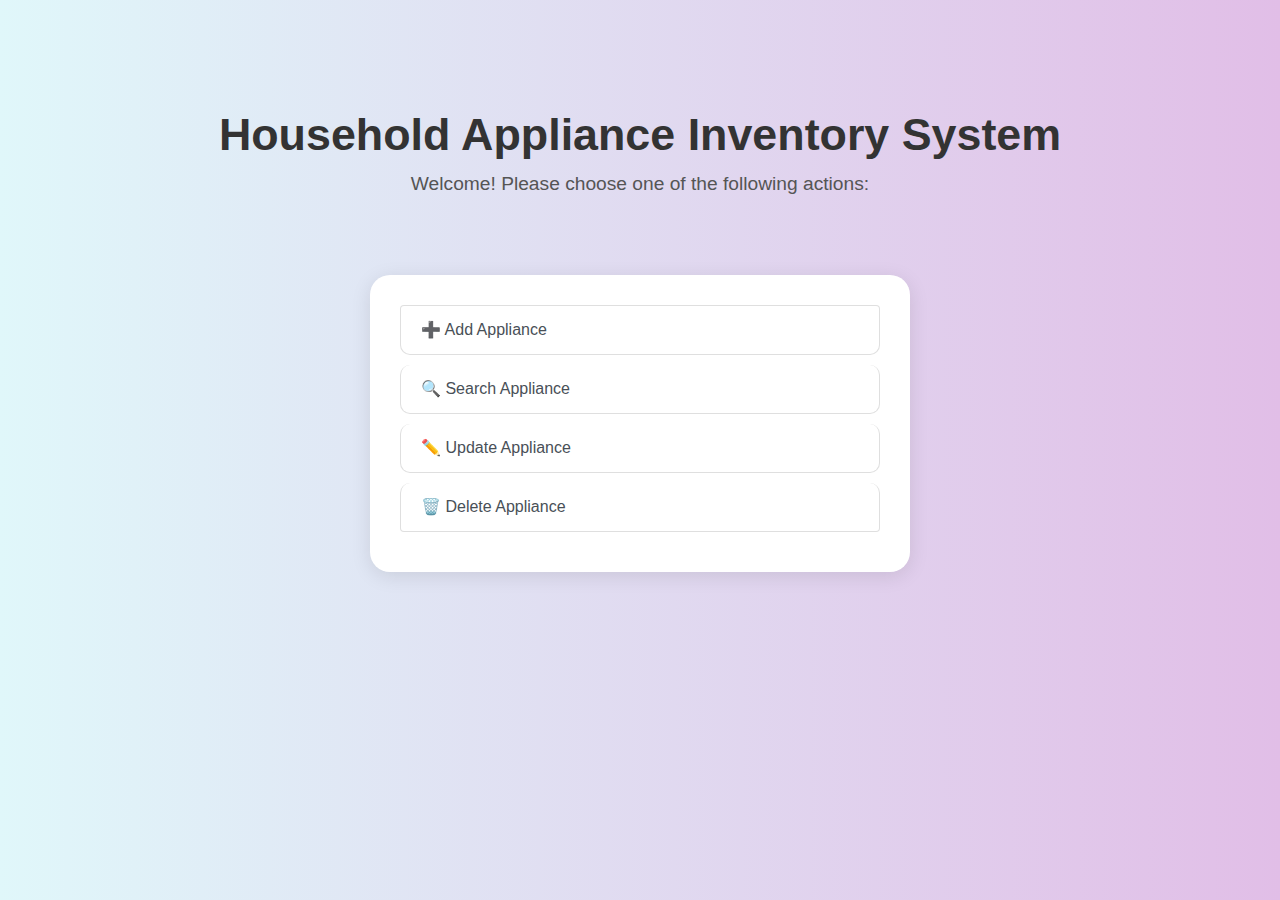
<file: index.html>
<!DOCTYPE html>
<html lang="en">
<head>
    <meta charset="utf-8">
    <title>Welcome</title>
    <link href="https://stackpath.bootstrapcdn.com/bootstrap/4.5.2/css/bootstrap.min.css" rel="stylesheet">
    <link href="style.css" rel="stylesheet">
</head>
<body>
    <div class="container mt-5">
        <!-- heading and welcome text -->
        <div class="hero">
            <h1>Household Appliance Inventory System</h1>
            <p>Welcome! Please choose one of the following actions:</p>
        </div>
        <!-- Row to center the options horizontally on the page -->
        <div class="row justify-content-center">
            <div class="col-md-6">
                <div class="card-options">
                    <!-- Display the options -->
                    <div class="list-group">
                        <!-- Links to respective pages for each action (Add, Search, Update, Delete) -->
                        <a href="./Add/add_appliance.html" class="list-group-item list-group-item-action">➕ Add Appliance</a>
                        <a href="./Search/search_appliance.html" class="list-group-item list-group-item-action">🔍 Search Appliance</a>
                        <a href="./Update/update_appliance.html" class="list-group-item list-group-item-action">✏️ Update Appliance</a>
                        <a href="./Delete/delete_appliance.php" class="list-group-item list-group-item-action">🗑️ Delete Appliance</a>
                    </div>
                </div>
            </div>
        </div>
    </div>
</body>
</html>
</file>
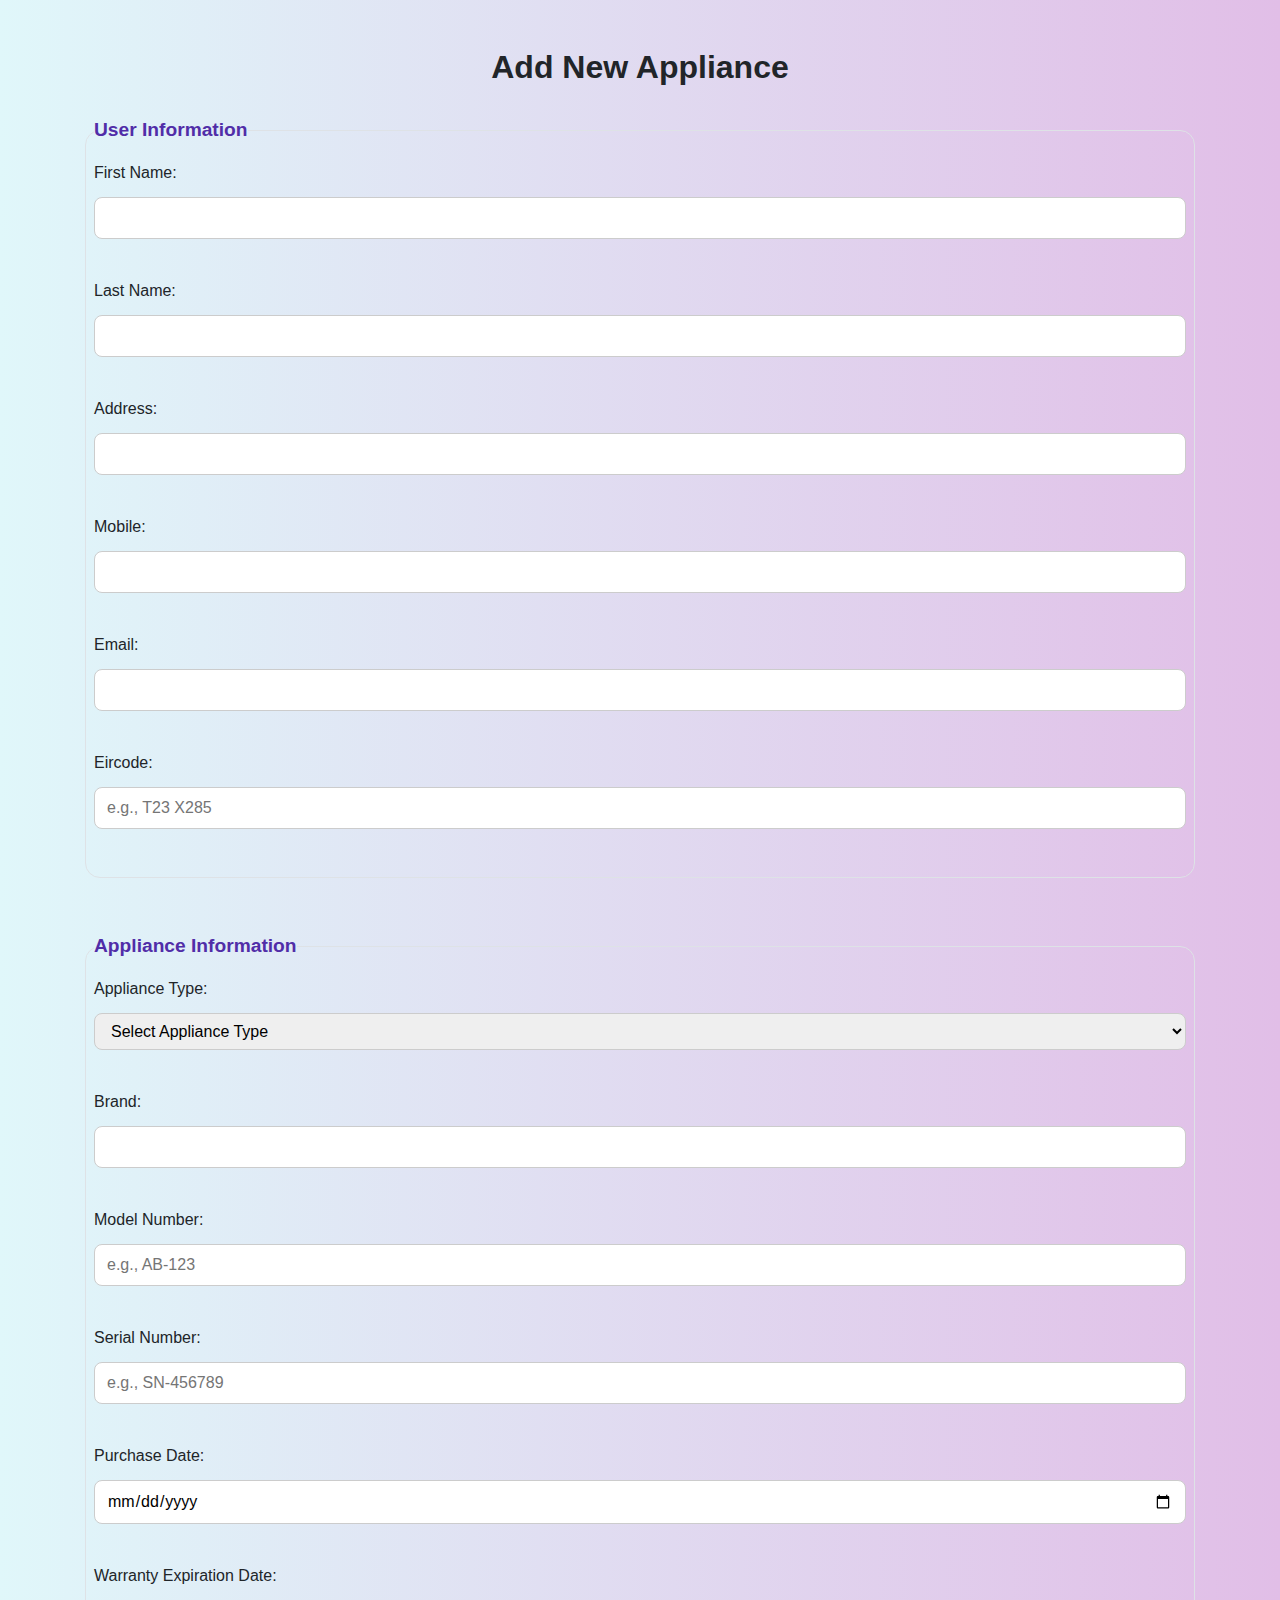
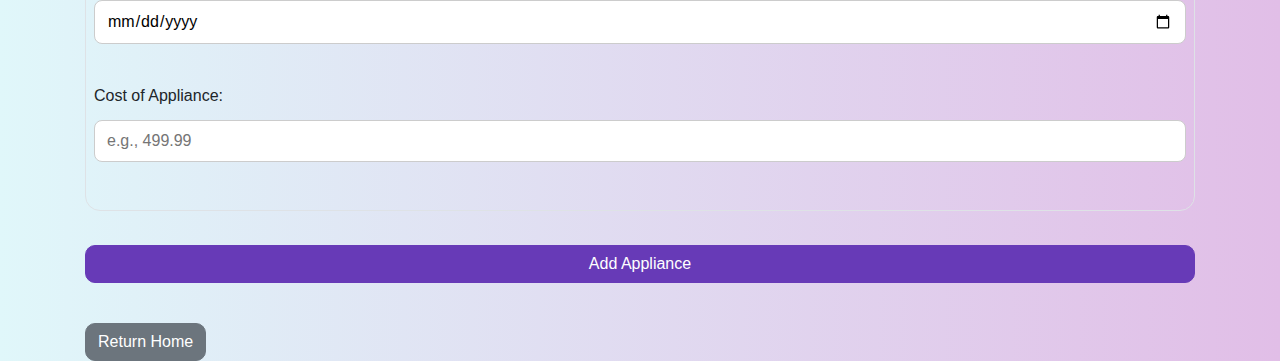
<file: add_appliance.html>
<!DOCTYPE html>
<html lang="en">
<head>
    <meta charset="UTF-8">
    <title>Add Appliance</title>
    <link rel="stylesheet" href="https://stackpath.bootstrapcdn.com/bootstrap/4.5.2/css/bootstrap.min.css">
    <link href="../style.css" rel="stylesheet">
</head>
<body class="bg-light">
    <div class="container mt-5">
        <h2>Add New Appliance</h2>
        <!-- Form start -->
        <form action="add_appliance.php" method="POST">
            <!-- User info -->
            <fieldset class="border p-2">
                <legend class="w-auto">User Information</legend>
                <label for="first_name">First Name:</label><br>
                <input type="text" name="first_name" id="first_name" required><br><br>
                
                <label for="last_name">Last Name:</label><br>
                <input type="text" name="last_name" id="last_name" required><br><br>
                
                <label for="address">Address:</label><br>
                <input type="text" name="address" id="address" required><br><br>
                
                <label for="mobile">Mobile:</label><br>
                <input type="text" name="mobile" id="mobile" required><br><br>
                
                <label for="email">Email:</label><br>
                <input type="email" name="email" id="email" required><br><br>
                
                <label for="eircode">Eircode:</label><br>
                <input type="text" name="eircode" id="eircode" placeholder="e.g., T23 X285" required><br><br>
            </fieldset>
            <br>
             <!-- Appliance info -->
            <fieldset class="border p-2">
                <legend class="w-auto">Appliance Information</legend>
                 <!-- Type -->
                <label for="appliance_type">Appliance Type:</label><br>
                <select name="appliance_type" id="appliance_type" required>
                    <option value="">Select Appliance Type</option>
                    <option value="Refrigerator">Refrigerator</option>
                    <option value="Washing Machine">Washing Machine</option>
                    <option value="Microwave">Microwave</option>
                    <option value="Dishwasher">Dishwasher</option>
                </select><br><br>
                
                <label for="brand">Brand:</label><br>
                <input type="text" name="brand" id="brand" required><br><br>
                
                <label for="model_number">Model Number:</label><br>
                <input type="text" name="model_number" id="model_number" placeholder="e.g., AB-123" required><br><br>
                
                <label for="serial_number">Serial Number:</label><br>
                <input type="text" name="serial_number" id="serial_number" placeholder="e.g., SN-456789" required><br><br>
                
                <label for="purchase_date">Purchase Date:</label><br>
                <input type="date" name="purchase_date" id="purchase_date" required><br><br>
                
                <label for="warranty_date">Warranty Expiration Date:</label><br>
                <input type="date" name="warranty_date" id="warranty_date" required><br><br>
                
                <label for="costOfAppliance">Cost of Appliance:</label><br>
                <input type="text" name="costOfAppliance" id="costOfAppliance" placeholder="e.g., 499.99" required><br><br>
            </fieldset>
            <!-- Submit button -->
            <input type="submit" value="Add Appliance" class="btn btn-primary">
        </form>
        <br>
        <!-- Back to home -->
        <a href="../index.html" class="btn btn-secondary">Return Home</a>
    </div>
</body>
</html>
</file>
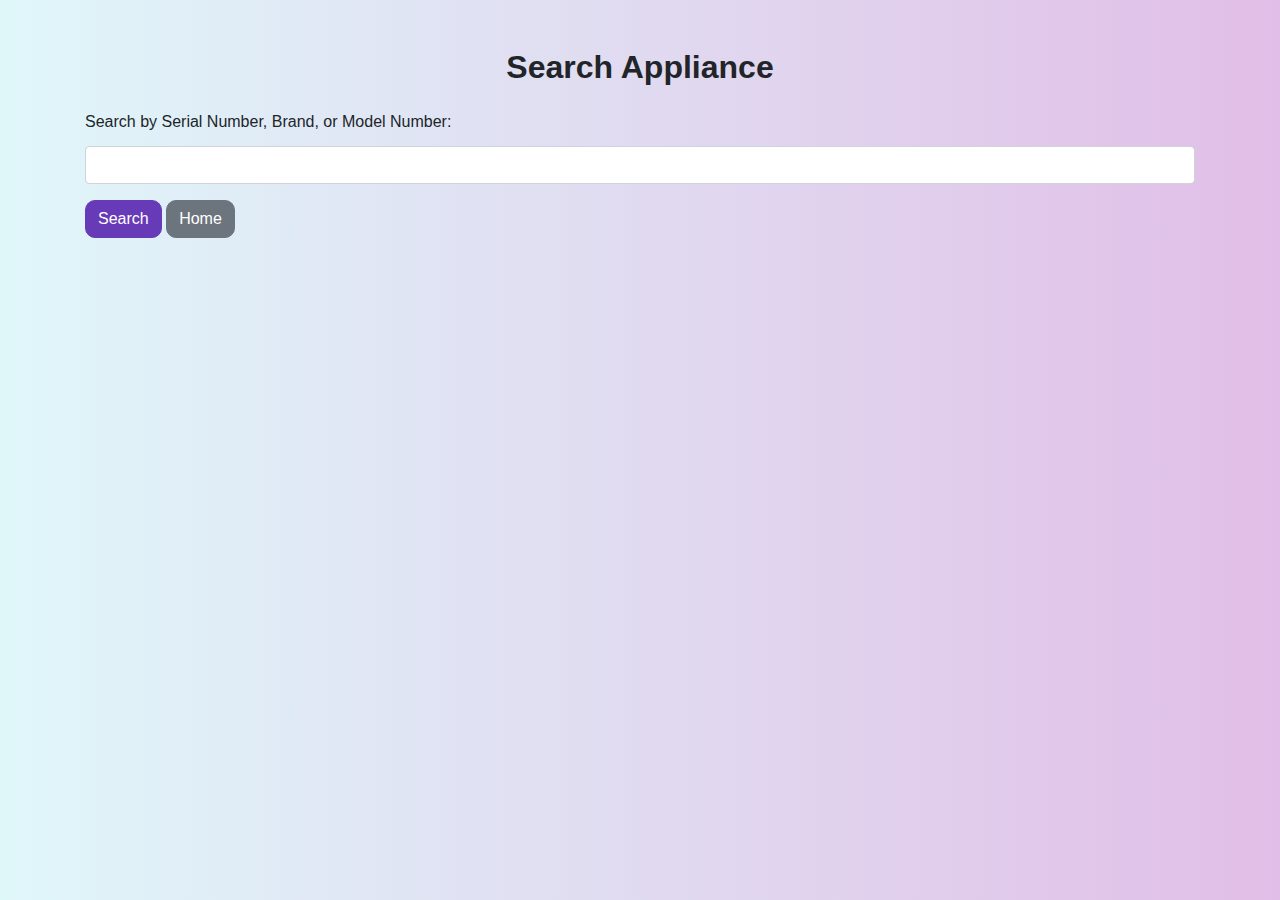
<file: search_appliance.html>
<!DOCTYPE html>
<html lang="en">
<head>
    <meta charset="UTF-8">
    <title>Search Appliance</title>
    <link rel="stylesheet" href="https://stackpath.bootstrapcdn.com/bootstrap/4.5.2/css/bootstrap.min.css">
    <link href="../style.css" rel="stylesheet">
</head>
<body class="container mt-5">
    <h2 class="mb-4">Search Appliance</h2>
    <!-- Search form - sends GET request to search_appliance.php -->
    <form action="search_appliance.php" method="GET">
        <div class="form-group">
            <!-- Input field to accept serial number, brand, or model number -->
            <label for="search_term">Search by Serial Number, Brand, or Model Number:</label>
            <input type="text" class="form-control" id="search_term" name="search_term" required>
        </div>

        <!-- Submit button for search -->
        <button type="submit" class="btn btn-primary">Search</button>

        <!-- Link to go back to home page -->
        <a href="../index.html" class="btn btn-secondary">Home</a>
    </form>

</body>
</html>
</file>
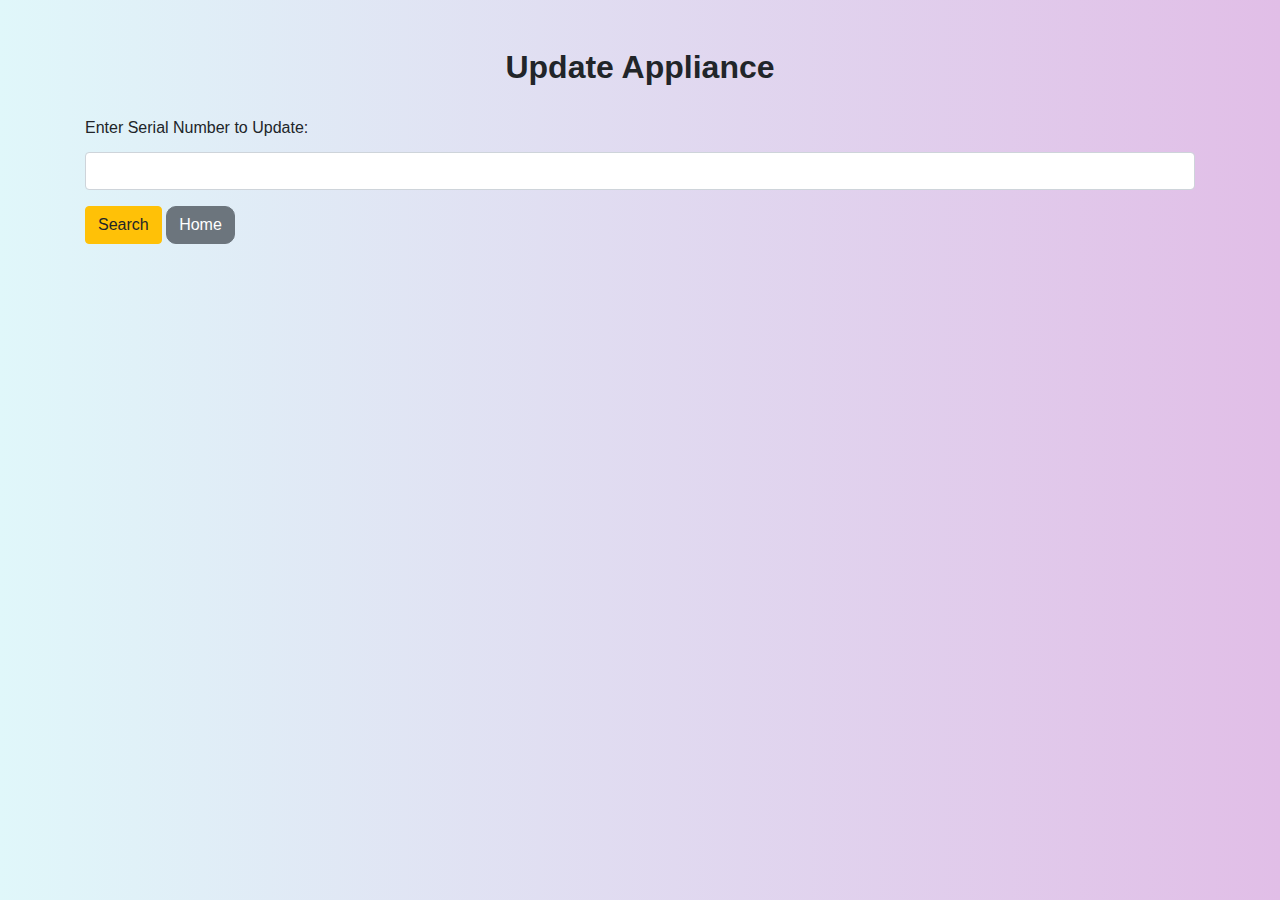
<file: update_appliance.html>
<!DOCTYPE html>
<html lang="en">
<head>
    <meta charset="UTF-8">
    <title>Update Appliance</title>
    <link rel="stylesheet" href="https://stackpath.bootstrapcdn.com/bootstrap/4.5.2/css/bootstrap.min.css">
    <link href="../style.css" rel="stylesheet">
</head>
<body class="container mt-5">
    <h2>Update Appliance</h2>
    <!-- Form to enter the serial number of the appliance to update -->
    <form action="update_appliance.php" method="GET">
        <div class="form-group">
            <label for="serial">Enter Serial Number to Update:</label>
            <input type="text" class="form-control" id="serial" name="serial" required>
        </div>
        <!-- Submit button to search for the appliance -->
        <button type="submit" class="btn btn-warning">Search</button>
        <!-- Link to return to the home page -->
        <a href="../index.html" class="btn btn-secondary">Home</a>
    </form>
    
</body>
</html>
</file>
<file: style.css>
body {
    background: linear-gradient(to right, #e0f7fa, #e1bee7);
    font-family: 'Segoe UI', sans-serif;
}
.hero {
    padding: 60px 30px;
    text-align: center;
}
.hero h1 {
    font-weight: 700;
    font-size: 2.8rem;
    color: #333;
}
.hero p {
    font-size: 1.2rem;
    color: #555;
}
.card-options {
    background: white;
    border-radius: 20px;
    box-shadow: 0 4px 20px rgba(0,0,0,0.1);
    padding: 30px;
    transition: transform 0.3s ease;
}
.card-options:hover {
    transform: translateY(-5px);
}
.list-group-item {
    border-radius: 10px;
    margin-bottom: 10px;
    font-weight: 500;
}
.list-group-item:hover {
    background-color: #d1c4e9;
    color: #000;
}

.form-wrapper {
    background: white;
    padding: 40px;
    border-radius: 20px;
    box-shadow: 0 10px 30px rgba(0, 0, 0, 0.1);
    max-width: 750px;
    width: 100%;
}
h2 {
    text-align: center;
    font-weight: 700;
    margin-bottom: 30px;
}
fieldset {
    border: 2px solid #d1c4e9;
    border-radius: 15px;
    padding: 20px;
    margin-bottom: 30px;
}
legend {
    font-size: 1.2rem;
    font-weight: bold;
    color: #512da8;
}
label {
    font-weight: 500;
}
input, select {
    width: 100%;
    padding: 8px 12px;
    margin-top: 4px;
    margin-bottom: 16px;
    border: 1px solid #ccc;
    border-radius: 8px;
}
.btn-primary {
    background-color: #673ab7;
    border-color: #673ab7;
    border-radius: 10px;
}
.btn-primary:hover {
    background-color: #5e35b1;
}
.btn-secondary {
    border-radius: 10px;
}
</file>
